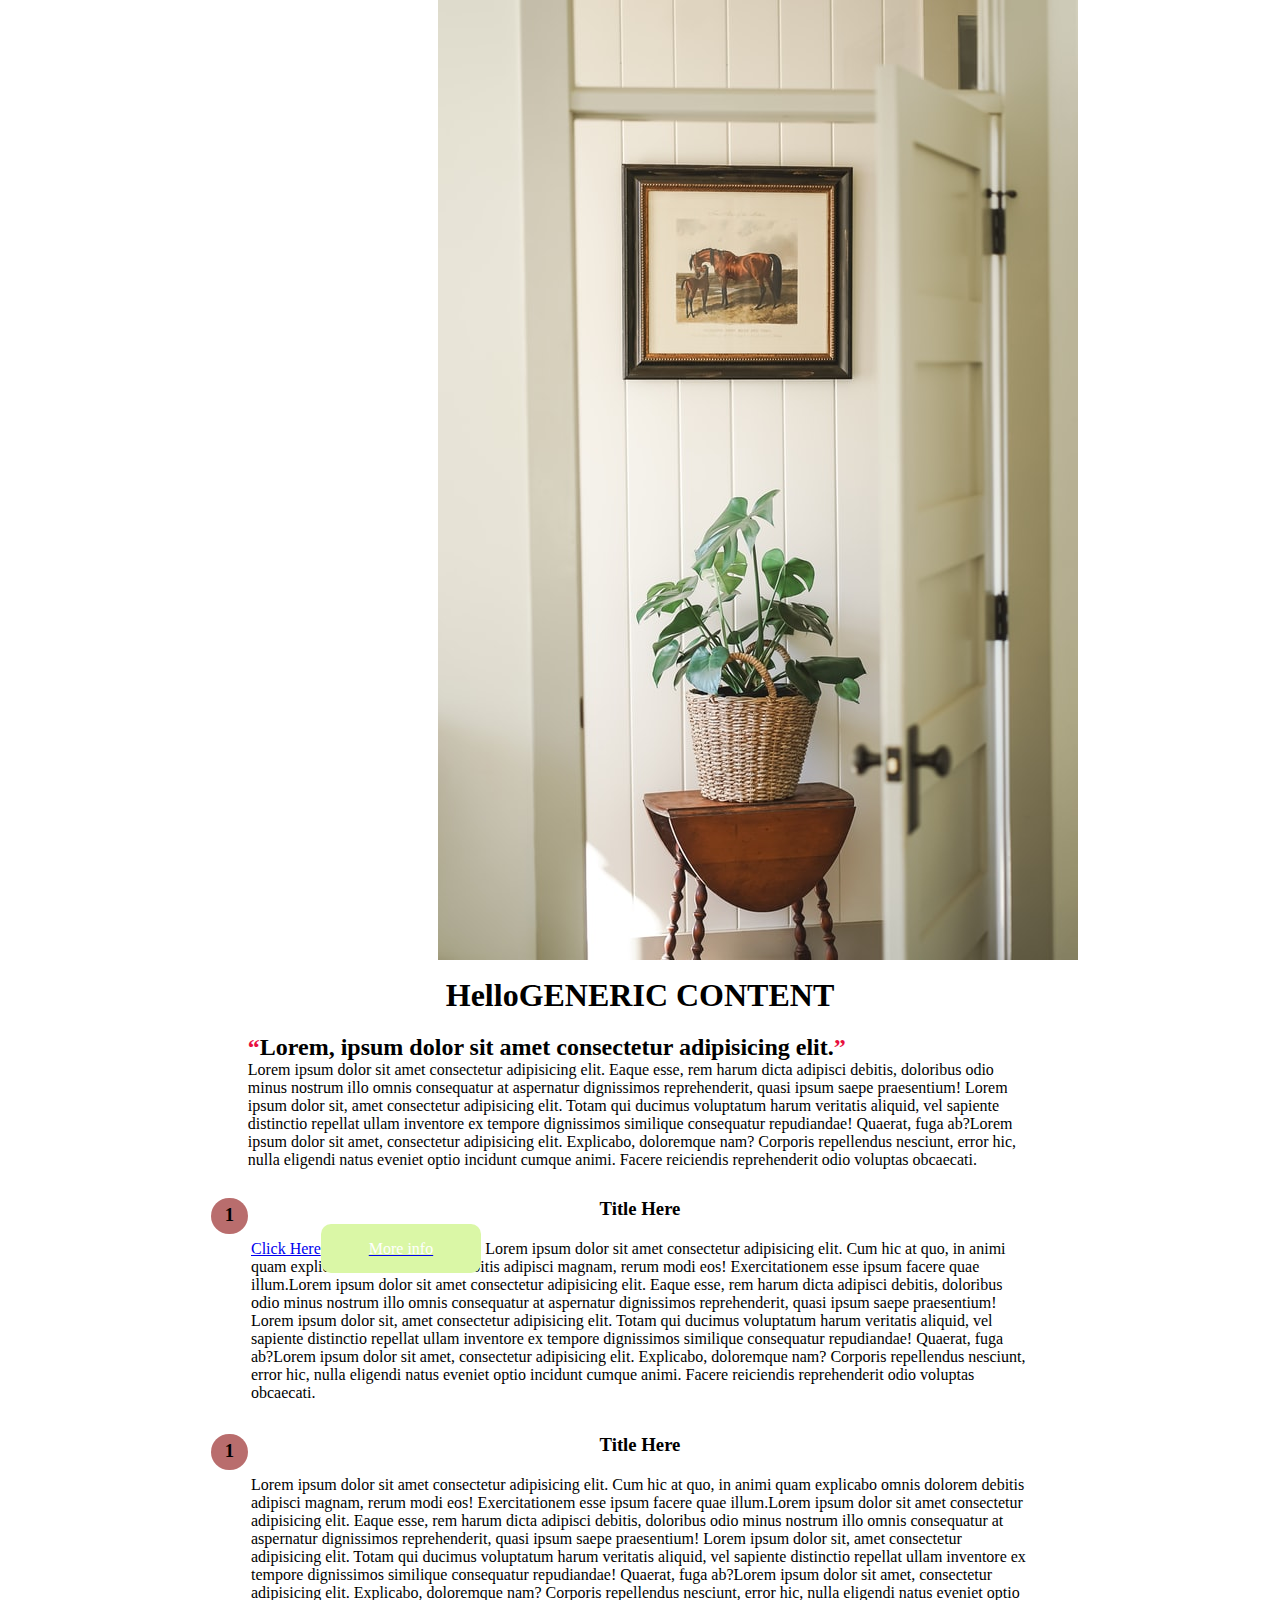
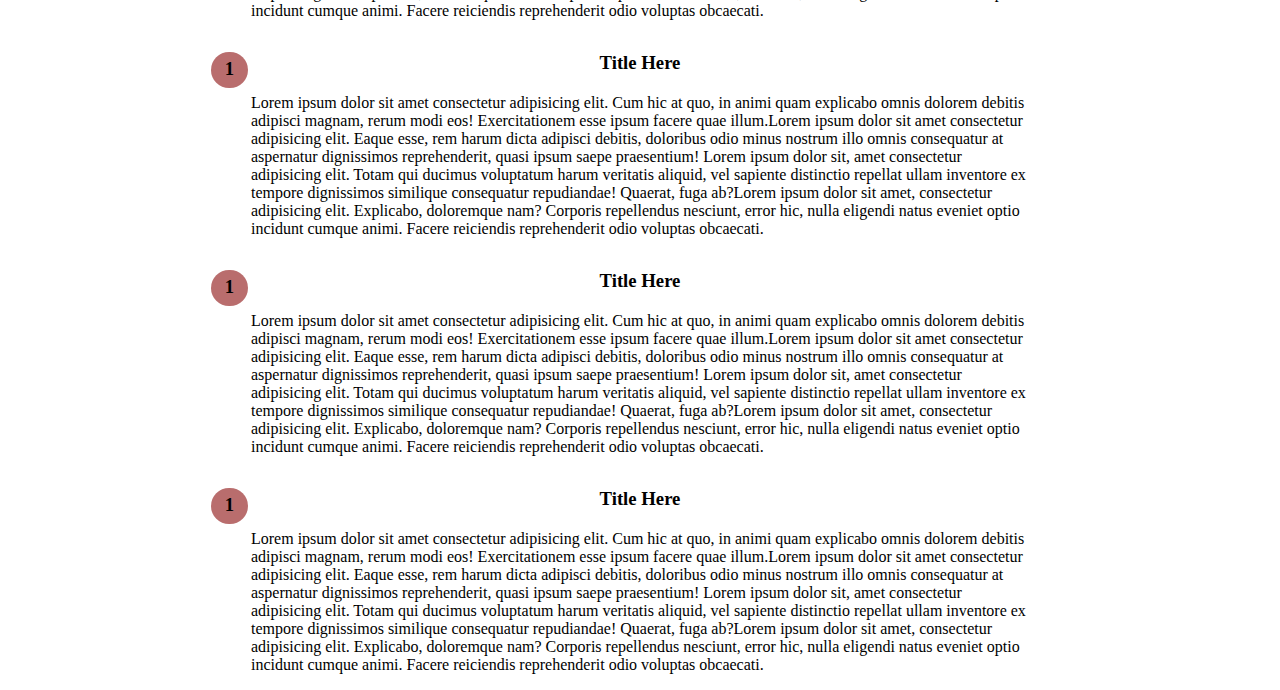
<file: Before&After/Index.html>
<!DOCTYPE html>
<html lang="en">

<head>
    <meta charset="UTF-8">
    <meta http-equiv="X-UA-Compatible" content="IE=edge">
    <meta name="viewport" content="width=device-width, initial-scale=1.0">
    <link rel="stylesheet" href="style.css">
    <title>Before and After pseudo elements</title>
</head>

<body>
    <main>
        <div class="title">
            <h1>GENERIC CONTENT</h1>
            <h2 class="blockquote">Lorem, ipsum dolor sit amet consectetur adipisicing elit.</h2>
            <p>Lorem ipsum dolor sit amet consectetur adipisicing elit. Eaque esse, rem harum dicta adipisci debitis,
                doloribus odio minus nostrum illo omnis consequatur at aspernatur dignissimos reprehenderit, quasi ipsum
                saepe praesentium! Lorem ipsum dolor sit, amet consectetur adipisicing elit. Totam qui ducimus
                voluptatum
                harum veritatis aliquid, vel sapiente distinctio repellat ullam inventore ex tempore dignissimos
                similique
                consequatur repudiandae! Quaerat, fuga ab?Lorem ipsum dolor sit amet, consectetur adipisicing elit.
                Explicabo, doloremque nam? Corporis repellendus nesciunt, error hic, nulla eligendi natus eveniet optio
                incidunt cumque animi. Facere reiciendis reprehenderit odio voluptas obcaecati.</p>
        </div>

        <section class="section">
            <h3>Title Here</h3>
            <p><a href="http://#" data-tool-tip="More info" >Click Here</a> Lorem ipsum dolor sit amet consectetur adipisicing elit. Cum
                hic at quo, in animi quam explicabo omnis
                dolorem debitis adipisci magnam, rerum modi eos! Exercitationem esse ipsum facere quae illum.Lorem ipsum
                dolor sit amet consectetur adipisicing elit. Eaque esse, rem harum dicta adipisci debitis,
                doloribus odio minus nostrum illo omnis consequatur at aspernatur dignissimos reprehenderit, quasi ipsum
                saepe praesentium! Lorem ipsum dolor sit, amet consectetur adipisicing elit. Totam qui ducimus
                voluptatum
                harum veritatis aliquid, vel sapiente distinctio repellat ullam inventore ex tempore dignissimos
                similique
                consequatur repudiandae! Quaerat, fuga ab?Lorem ipsum dolor sit amet, consectetur adipisicing elit.
                Explicabo, doloremque nam? Corporis repellendus nesciunt, error hic, nulla eligendi natus eveniet optio
                incidunt cumque animi. Facere reiciendis reprehenderit odio voluptas obcaecati.</p>
        </section>

        <section class="section">
            <h3>Title Here</h3>
            <p>Lorem ipsum dolor sit amet consectetur adipisicing elit. Cum hic at quo, in animi quam explicabo omnis
                dolorem debitis adipisci magnam, rerum modi eos! Exercitationem esse ipsum facere quae illum.Lorem ipsum
                dolor sit amet consectetur adipisicing elit. Eaque esse, rem harum dicta adipisci debitis,
                doloribus odio minus nostrum illo omnis consequatur at aspernatur dignissimos reprehenderit, quasi ipsum
                saepe praesentium! Lorem ipsum dolor sit, amet consectetur adipisicing elit. Totam qui ducimus
                voluptatum
                harum veritatis aliquid, vel sapiente distinctio repellat ullam inventore ex tempore dignissimos
                similique
                consequatur repudiandae! Quaerat, fuga ab?Lorem ipsum dolor sit amet, consectetur adipisicing elit.
                Explicabo, doloremque nam? Corporis repellendus nesciunt, error hic, nulla eligendi natus eveniet optio
                incidunt cumque animi. Facere reiciendis reprehenderit odio voluptas obcaecati.</p>
        </section>

        <section class="section">
            <h3>Title Here</h3>
            <p>Lorem ipsum dolor sit amet consectetur adipisicing elit. Cum hic at quo, in animi quam explicabo omnis
                dolorem debitis adipisci magnam, rerum modi eos! Exercitationem esse ipsum facere quae illum.Lorem ipsum
                dolor sit amet consectetur adipisicing elit. Eaque esse, rem harum dicta adipisci debitis,
                doloribus odio minus nostrum illo omnis consequatur at aspernatur dignissimos reprehenderit, quasi ipsum
                saepe praesentium! Lorem ipsum dolor sit, amet consectetur adipisicing elit. Totam qui ducimus
                voluptatum
                harum veritatis aliquid, vel sapiente distinctio repellat ullam inventore ex tempore dignissimos
                similique
                consequatur repudiandae! Quaerat, fuga ab?Lorem ipsum dolor sit amet, consectetur adipisicing elit.
                Explicabo, doloremque nam? Corporis repellendus nesciunt, error hic, nulla eligendi natus eveniet optio
                incidunt cumque animi. Facere reiciendis reprehenderit odio voluptas obcaecati.</p>
        </section>

        <section class="section">
            <h3>Title Here</h3>
            <p>Lorem ipsum dolor sit amet consectetur adipisicing elit. Cum hic at quo, in animi quam explicabo omnis
                dolorem debitis adipisci magnam, rerum modi eos! Exercitationem esse ipsum facere quae illum.Lorem ipsum
                dolor sit amet consectetur adipisicing elit. Eaque esse, rem harum dicta adipisci debitis,
                doloribus odio minus nostrum illo omnis consequatur at aspernatur dignissimos reprehenderit, quasi ipsum
                saepe praesentium! Lorem ipsum dolor sit, amet consectetur adipisicing elit. Totam qui ducimus
                voluptatum
                harum veritatis aliquid, vel sapiente distinctio repellat ullam inventore ex tempore dignissimos
                similique
                consequatur repudiandae! Quaerat, fuga ab?Lorem ipsum dolor sit amet, consectetur adipisicing elit.
                Explicabo, doloremque nam? Corporis repellendus nesciunt, error hic, nulla eligendi natus eveniet optio
                incidunt cumque animi. Facere reiciendis reprehenderit odio voluptas obcaecati.</p>
        </section>

        <section class="section">
            <h3>Title Here</h3>
            <p>Lorem ipsum dolor sit amet consectetur adipisicing elit. Cum hic at quo, in animi quam explicabo omnis
                dolorem debitis adipisci magnam, rerum modi eos! Exercitationem esse ipsum facere quae illum.Lorem ipsum
                dolor sit amet consectetur adipisicing elit. Eaque esse, rem harum dicta adipisci debitis,
                doloribus odio minus nostrum illo omnis consequatur at aspernatur dignissimos reprehenderit, quasi ipsum
                saepe praesentium! Lorem ipsum dolor sit, amet consectetur adipisicing elit. Totam qui ducimus
                voluptatum
                harum veritatis aliquid, vel sapiente distinctio repellat ullam inventore ex tempore dignissimos
                similique
                consequatur repudiandae! Quaerat, fuga ab?Lorem ipsum dolor sit amet, consectetur adipisicing elit.
                Explicabo, doloremque nam? Corporis repellendus nesciunt, error hic, nulla eligendi natus eveniet optio
                incidunt cumque animi. Facere reiciendis reprehenderit odio voluptas obcaecati.</p>
        </section>
    </main>
</body>

</html>
</file>
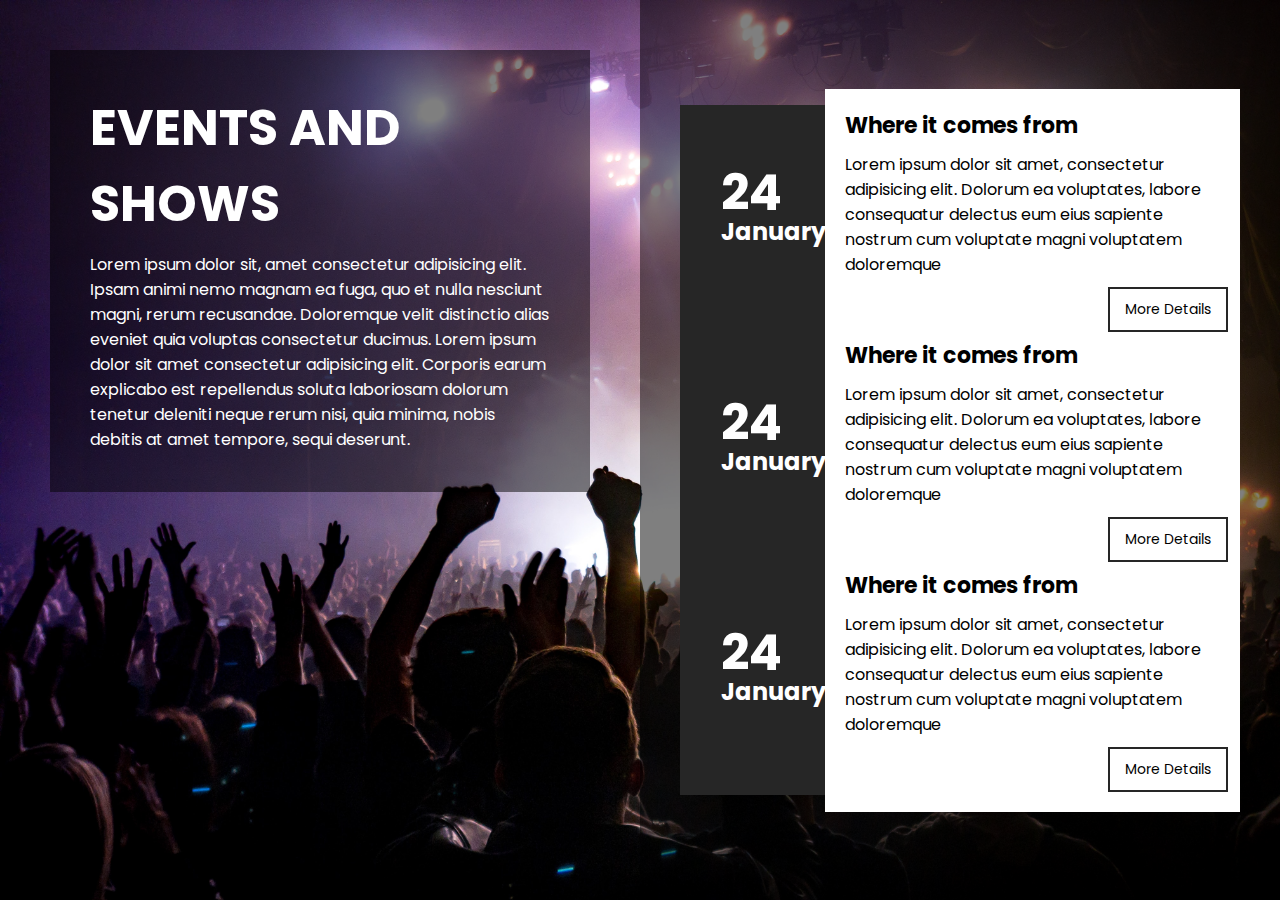
<file: Events Landing Page/index.html>
<!DOCTYPE html>
<html lang="en">

<head>
    <meta charset="UTF-8">
    <meta http-equiv="X-UA-Compatible" content="IE=edge">
    <meta name="viewport" content="width=device-width, initial-scale=1.0">
    <link rel="stylesheet" href="css/style.css">

    <title>Events</title>
</head>

<body>
    <main>
        <div class="left_box">
            <div class="content">
                <h1>Events and Shows</h1>
                <p>Lorem ipsum dolor sit, amet consectetur adipisicing elit. Ipsam animi nemo magnam ea fuga, quo et
                    nulla nesciunt magni, rerum recusandae. Doloremque velit distinctio alias eveniet quia voluptas
                    consectetur ducimus. Lorem ipsum dolor sit amet consectetur adipisicing elit. Corporis earum
                    explicabo est repellendus soluta laboriosam dolorum tenetur deleniti neque rerum nisi, quia
                    minima, nobis debitis at amet tempore, sequi deserunt.</p>
            </div>
        </div>

        <div class="events">
            <ul>
                <li>
                    <div class="time">
                        <h2>24 <br><span> January</span></h2>
                    </div>
                    <div class="details">
                        <h3>Where it comes from</h3>
                        <p>Lorem ipsum dolor sit amet, consectetur adipisicing elit. Dolorum ea voluptates, labore
                            consequatur delectus eum eius sapiente nostrum cum voluptate magni voluptatem doloremque</p>
                        <a href="http://#">More Details</a>
                    </div>
                </li>

                <li>
                    <div class="time">
                        <h2>24 <br><span> January</span></h2>
                    </div>
                    <div class="details">
                        <h3>Where it comes from</h3>
                        <p>Lorem ipsum dolor sit amet, consectetur adipisicing elit. Dolorum ea voluptates, labore
                            consequatur delectus eum eius sapiente nostrum cum voluptate magni voluptatem doloremque</p>
                        <a href="http://#">More Details</a>
                    </div>
                </li>

                <li>
                    <div class="time">
                        <h2>24 <br><span> January</span></h2>
                    </div>
                    <div class="details">
                        <h3>Where it comes from</h3>
                        <p>Lorem ipsum dolor sit amet, consectetur adipisicing elit. Dolorum ea voluptates, labore
                            consequatur delectus eum eius sapiente nostrum cum voluptate magni voluptatem doloremque</p>
                        <a href="http://#">More Details</a>
                    </div>
                </li>
            </ul>
        </div>
    </main>
</body>

</html>
</file>
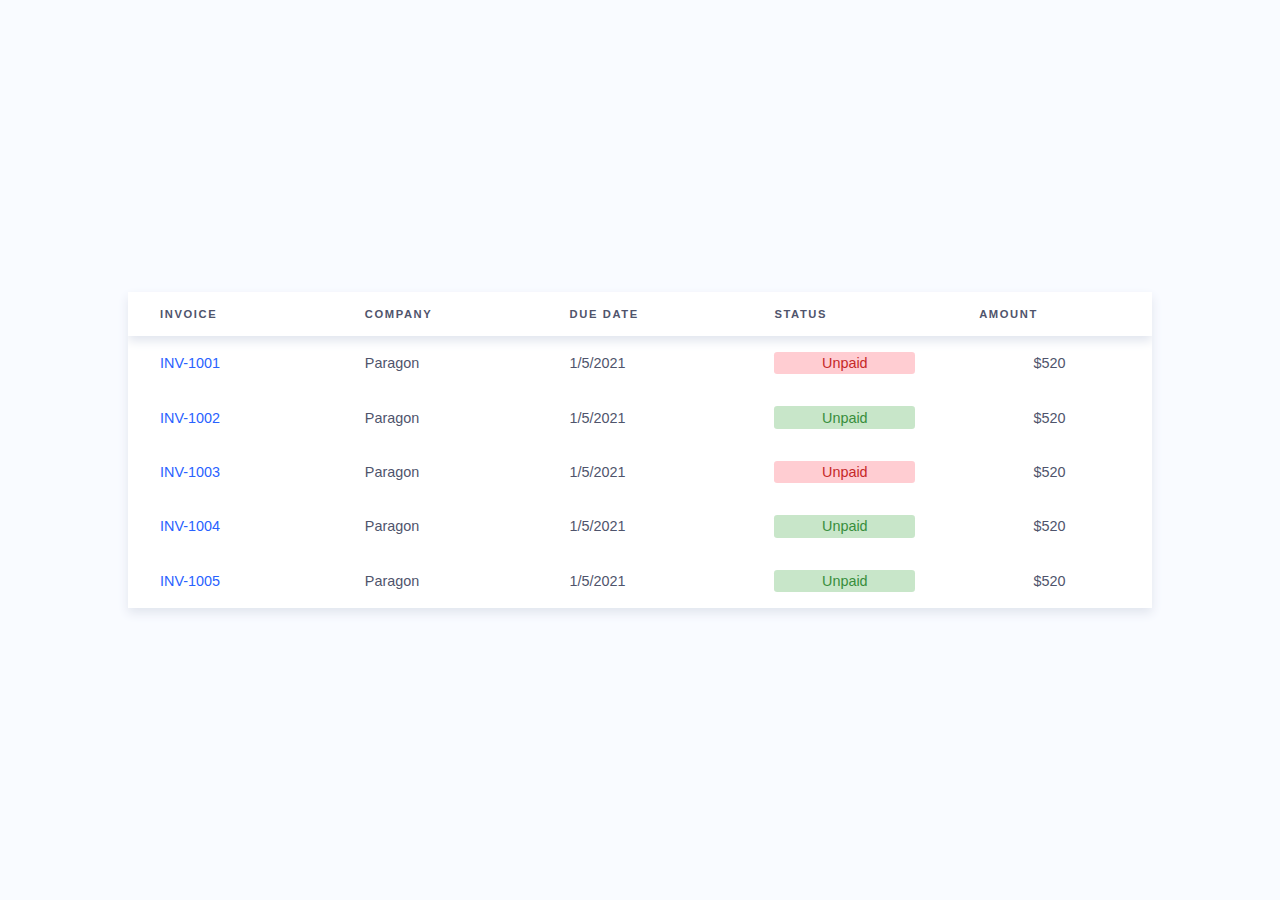
<file: Table Design/index.html>
<!DOCTYPE html>
<html lang="en">

<head>
    <meta charset="UTF-8">
    <meta http-equiv="X-UA-Compatible" content="IE=edge">
    <meta name="viewport" content="width=device-width, initial-scale=1.0">
    <title>Table</title>
    <link rel="stylesheet" href="css/style.css">
    <link rel="preconnect" href="https://fonts.gstatic.com">
    <link
        href="https://fonts.googleapis.com/css2?family=Lato:wght@300;400;700;900&family=Mukta:wght@300;400;600;700;800&family=Noto+Sans:wght@400;700&display=swap"
        rel="stylesheet">
</head>

<body>
        <table>
            <thead>
                <tr>
                <th>Invoice</th>
                <th>Company</th>
                <th>Due Date</th>
                <th>Status</th>
                <th>Amount</th>
                </tr>
            </thead>
            <tbody>
                <!-- 1 -->
                <tr>
                    <td><a href="#">INV-1001</a> </td>
                    <td>Paragon</td>
                    <td>1/5/2021</td>
                    <td>
                        <p class="status status-unpaid">Unpaid</p>
                    </td>
                    <td class="amount">$520</td>
                </tr>
                <!-- 2 -->
                <tr>
                    <td><a href="#">INV-1002</a> </td>
                    <td>Paragon</td>
                    <td>1/5/2021</td>
                    <td>
                        <p class="status status-paid">Unpaid</p>
                    </td>
                    <td class="amount">$520</td>
                </tr>
                <!-- 3 -->
                <tr>
                    <td><a href="#">INV-1003</a> </td>
                    <td>Paragon</td>
                    <td>1/5/2021</td>
                    <td>
                        <p class="status status-unpaid">Unpaid</p>
                    </td>
                    <td class="amount">$520</td>
                </tr>
                <!-- 4 -->
                <tr>
                    <td><a href="#">INV-1004</a> </td>
                    <td>Paragon</td>
                    <td>1/5/2021</td>
                    <td>
                        <p class="status status-paid">Unpaid</p>
                    </td>
                    <td class="amount">$520</td>
                </tr>
                <!-- 5 -->
                <tr>
                    <td><a href="#">INV-1005</a> </td>
                    <td>Paragon</td>
                    <td>1/5/2021</td>
                    <td>
                        <p class="status status-paid">Unpaid</p>
                    </td>
                    <td class="amount">$520</td>
                </tr>
            </tbody>
        </table>
</body>

</html>
</file>
<file: Before&After/style.css>
* {
    margin: 0;
    padding: 0;
    box-sizing: border-box;
}

main {
    width: 90vh;
    margin: auto;
}

main::before { 
    content: url(unsplash1.jpg);
    display: block;
    width: 50%;
    margin: auto;
}
.title {
    padding: 0.8rem;
}

h1,
h3 {
    margin: 0 auto;
    padding-bottom: 20px;
    text-align: center;
}

h1::before {
    content: "Hello";
}

.blockquote::before {
    content: open-quote;
    color: rgb(232, 15, 62);
}

.blockquote::after {
    content: close-quote;
    color: rgb(232, 15, 62);
}

section {
    padding: 1rem;
}

a[data-tool-tip] {
    position: relative;
}

a[data-tool-tip]::after {
    content: attr(data-tool-tip);
    background: #DAF7A6;
    color: #fff;
    padding: 1rem 3rem;
    border-radius: 10px;
}

.section { 
    counter-reset: counter-name;
    position: relative;
}

h3::before { 
    counter-increment: counter-name;
    content: counter(counter-name);
    position: absolute;
    left: -1.5rem;
    background: rgb(185, 109, 109);
    padding: 0.4rem;
    width: 1.5rem;
    height: 1.5rem;
    border-radius: 50%;
    
}
</file>
<file: Events Landing Page/css/style.css>
@import url('https://fonts.googleapis.com/css2?family=Montserrat:wght@200&family=Open+Sans&family=Poppins:wght@400;500;700&display=swap');

* {
    margin: 0;
    padding: 0;
    box-sizing: border-box;
    font-family: 'Poppins', sans-serif;
}

main {
    width: 100%;
    height: 100vh;
    background-image: url(../concert-unsplash.jpg);
    background-size: cover;
    display: flex;
    flex-direction: row;
}

main .left_box {
    width: 50%;
    height: 100%;
    padding: 50px;
}

main .left_box .content {
    color: #fff;
    background: rgba(0, 0, 0, .5);
    padding: 40px;
    transition: .5s;
}

.left_box .content:hover {
    background: #e91e63;
}

.left_box .content h1 {
    margin: 0;
    padding: 0;
    font-size: 50px;
    text-transform: uppercase;
}

.left_box .content p {
    margin: 10px 0 0;
    padding: 0;
}

.events {
    position: relative;
    width: 50%;
    height: 100%;
    background: rgba(0, 0, 0, .5);
}

.events ul {
    position: absolute;
    top: 50%;
    transform: translateY(-50%);
    padding: 40px;
    margin: 0;
}

.events ul li {
    list-style: none;
    background: #fff;
    height: 230px;
    display: flex;
    flex-direction: row;
    align-items: center;
}

.events ul li .time {
    width: 60%;
    height: 100%;
    padding: 20px;
    background-color: #262626;
    transition: .5s;
}

.events ul li:hover .time {
    background-color: #e91e63;
}

.events ul li .time h2 {
    margin: 50% 20%;
    color: #fff;
    font-size: 3.1rem;
    line-height: 30px;
}

.events ul li .time h2 span {
    font-size: 1.5rem;
}

.events ul li .details {
    padding: 20px;
    background: #fff;
}

.events ul li .details h3 {
    font-size: 22px;
}

.events ul li .details p {
    margin: 10px 0 0;
    font-size: 16px;
}

.events ul li .details a {
    display: inline-block;
    text-decoration: none;
    color: #000;
    padding: 10px 15px;
    border: 2px solid #262626;
    margin-top: 10px;
    font-size: 14px;
    transition: .5s;
    position: relative;
    left: 70%;
}

.events ul li .details a:hover { 
    color: #fff;
    background-color: #e91e63;
    border-color: #e91e63;
}
</file>
<file: Table Design/css/style.css>
* {
    margin: 0;
    padding: 0;
}

body {
    font-family: sans-serif;
    height: 100vh;
    display: flex;
    justify-content: center;
    align-items: center;
    color: #4f546c;
    font-size: 0.9rem;
    background-color: #f9fbff;
}

table {
    table-layout: fixed;
    width: 80%;
    border-collapse: collapse;
    box-shadow: 0 5px 10px #e1e5ee;
    background-color: white;
    text-align: left;
    overflow: hidden;
}

thead {
    box-shadow: 0 5px 10px #e1e5ee;
}

th {
    padding: 1rem 2rem;
    text-transform: uppercase;
    letter-spacing: 0.1rem;
    font-size: 0.7rem;
    font-weight: 900;
}

td{
    padding: 1rem 2rem;
}

a { 
    text-decoration: none;
    color: #2962ff;
}

.status{ 
    border-radius: 0.2rem;
    background-color: red;
    padding: 0.2rem 1rem;
    text-align: center;
}

.status-unpaid {
    background-color: #ffcdd2;
    color: #c62828;
}
.status-paid {
    background-color: #c8e6c9;
    color: #388e3c;
}

.amount { 
    text-align: center;
}
</file>
